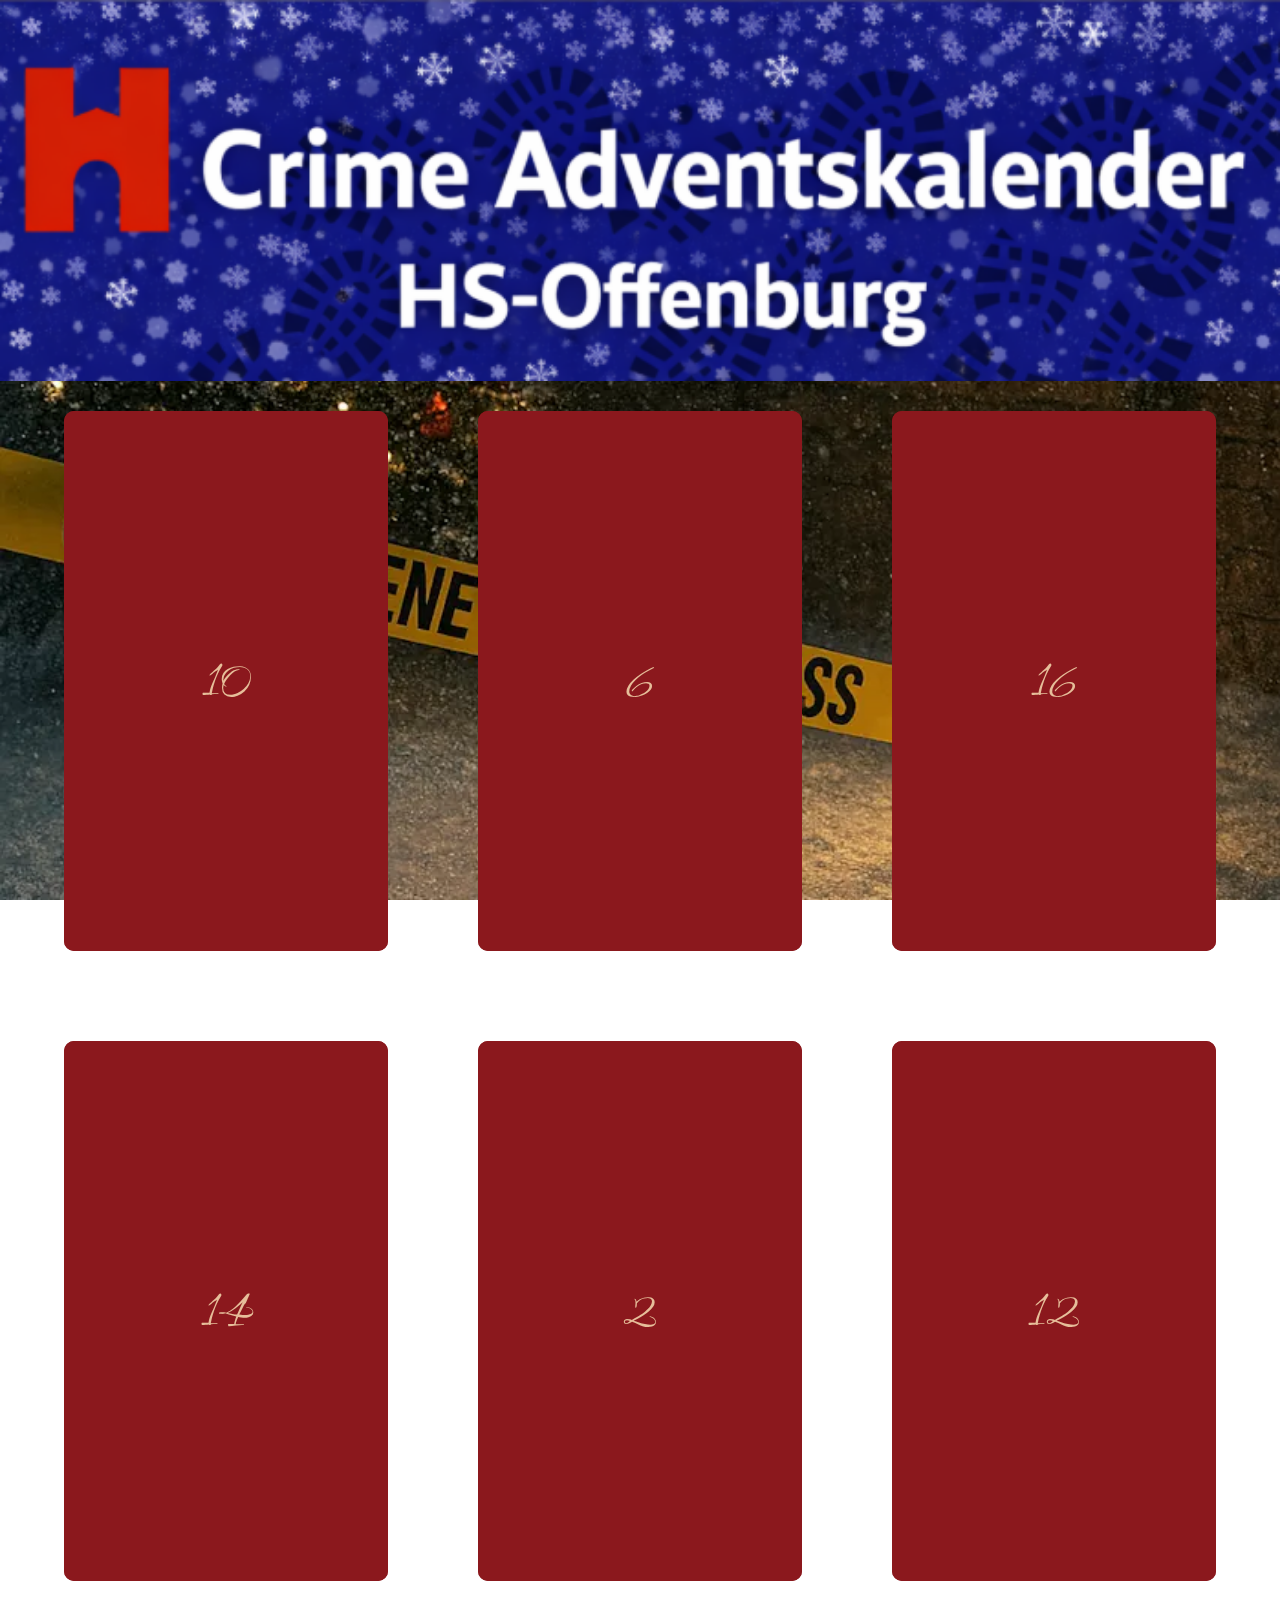
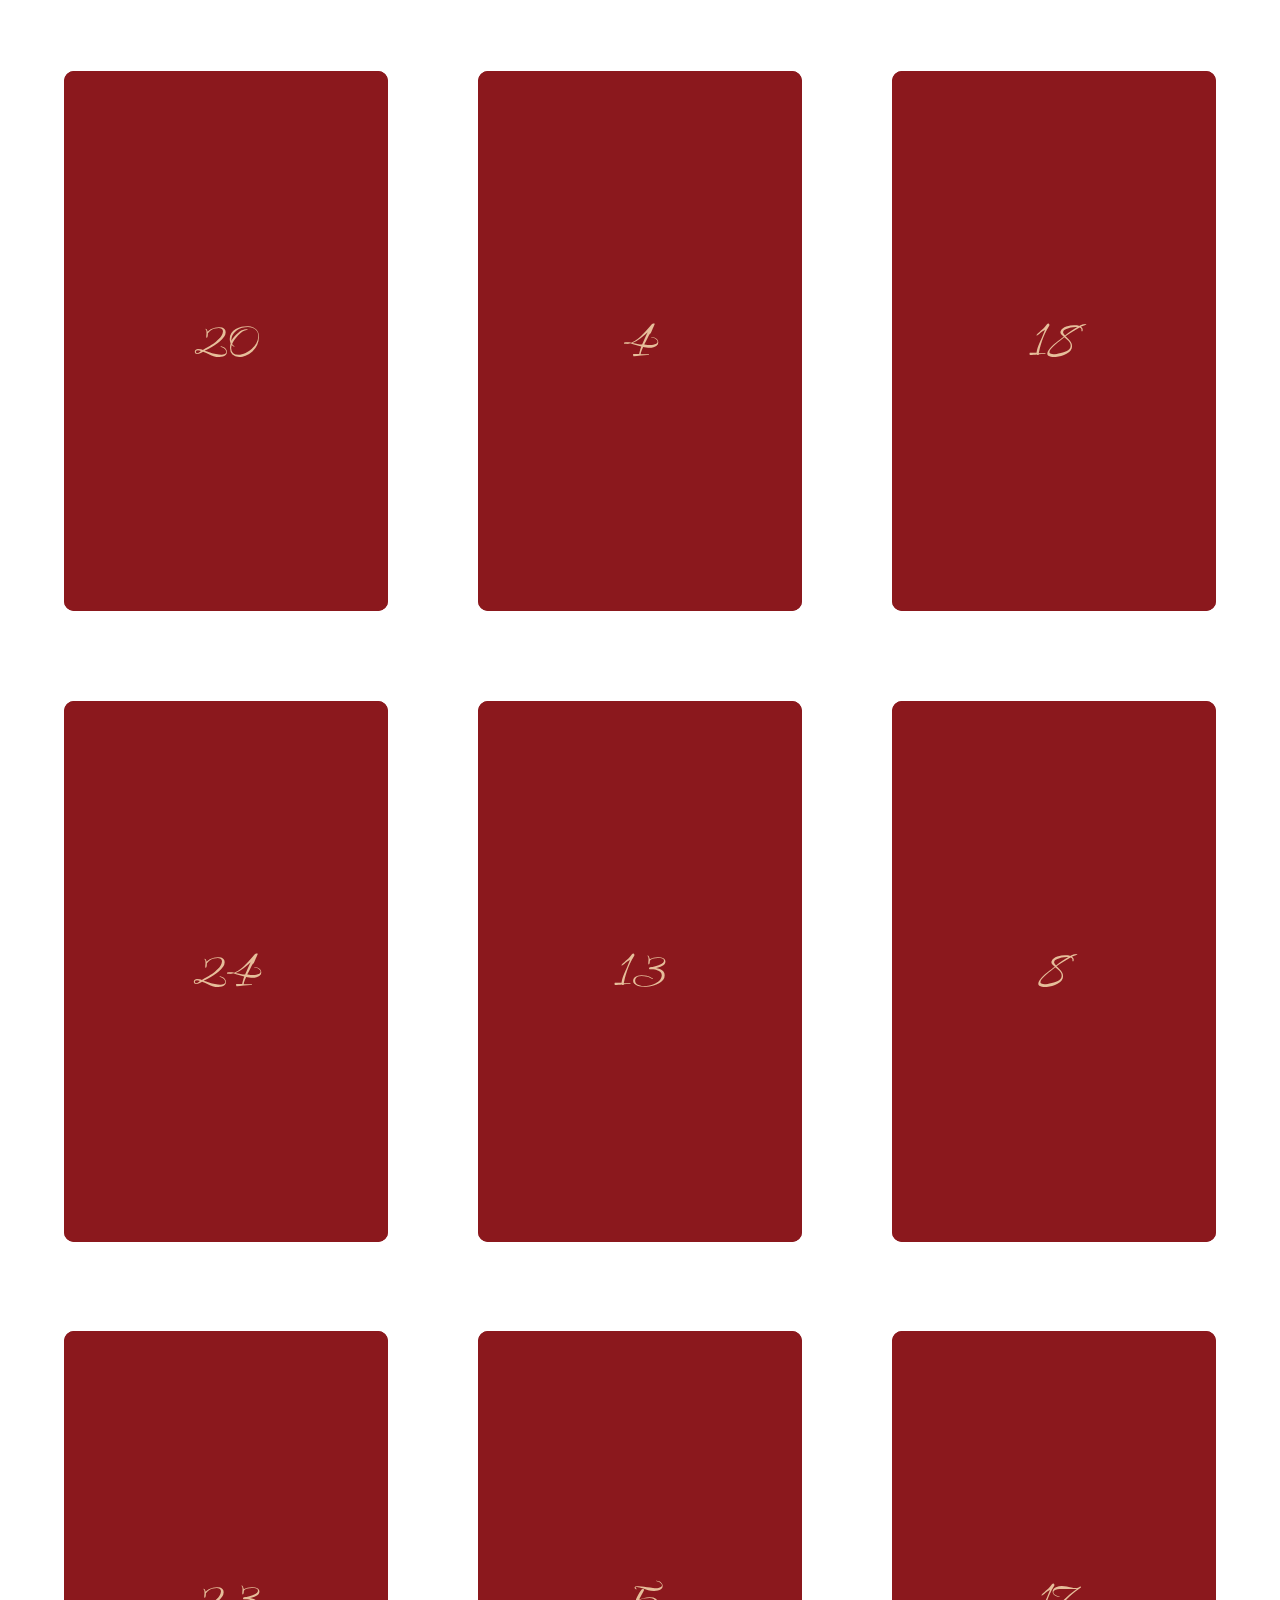
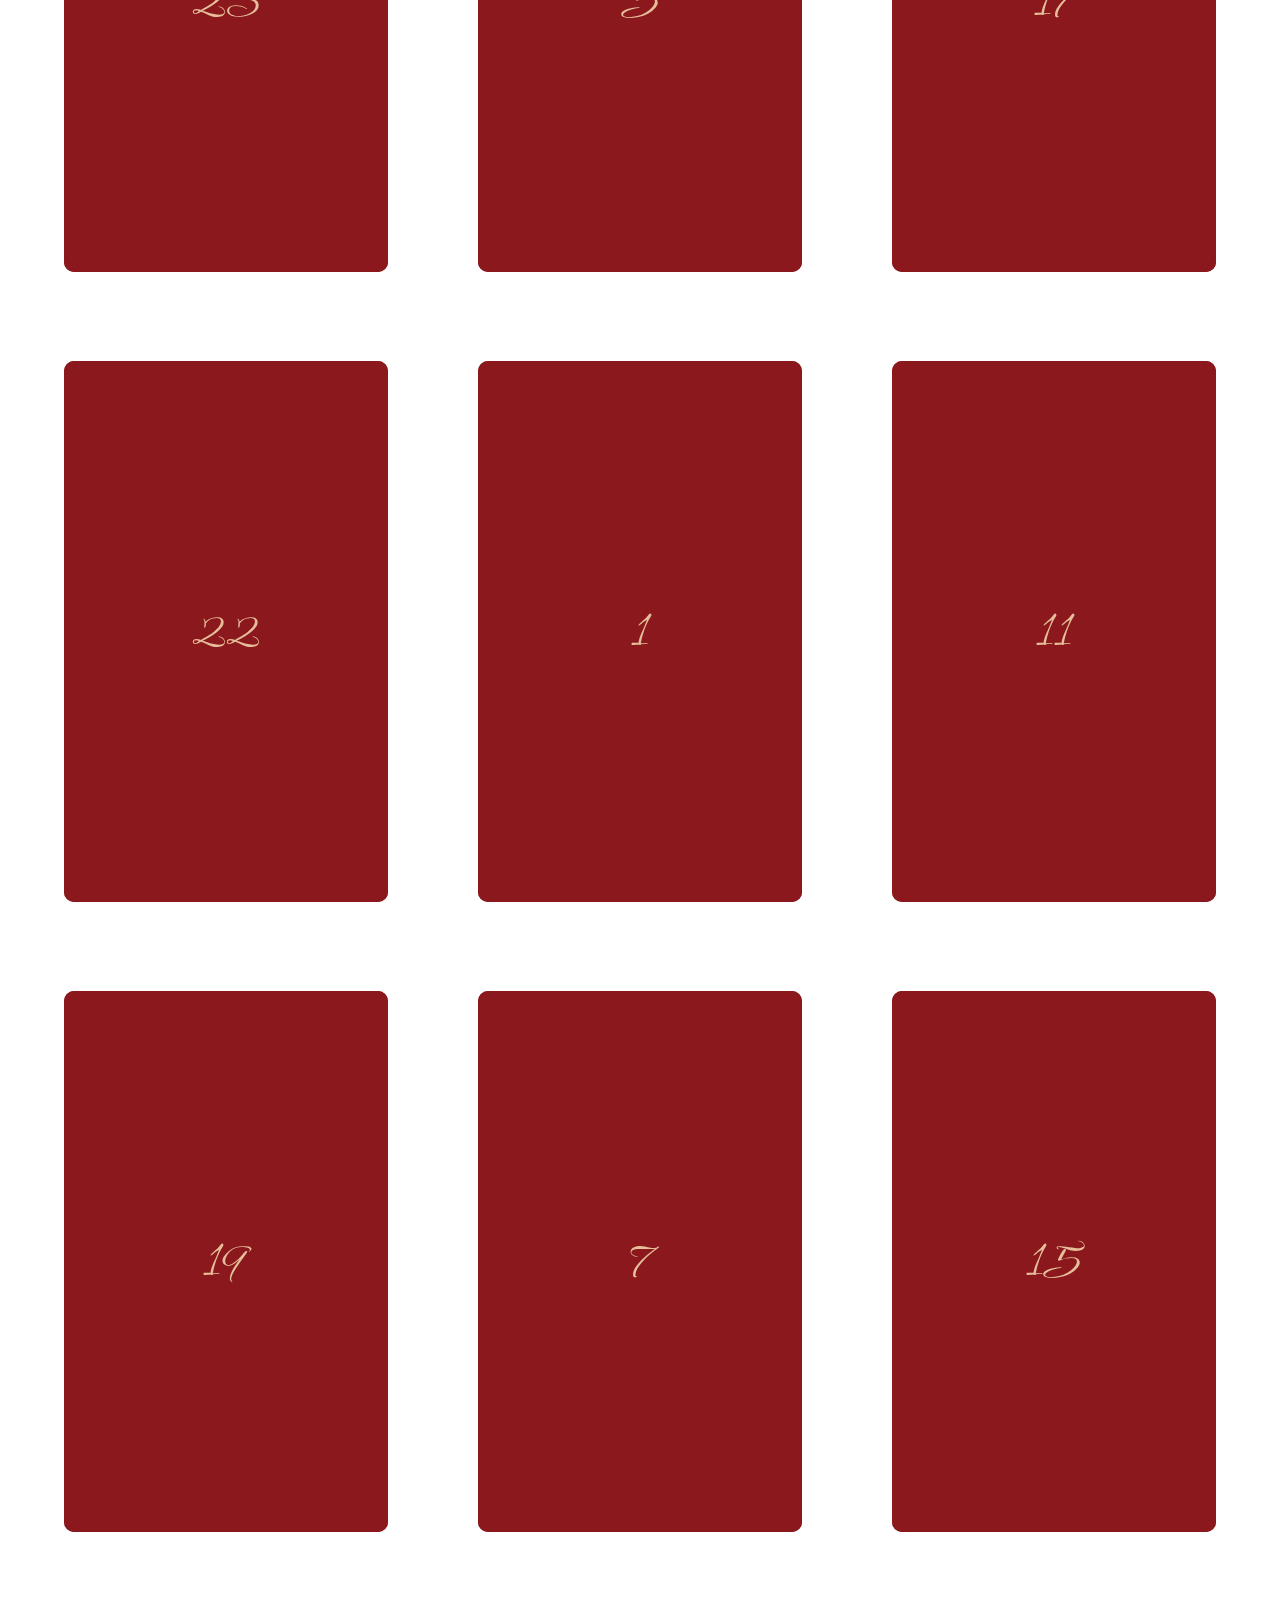
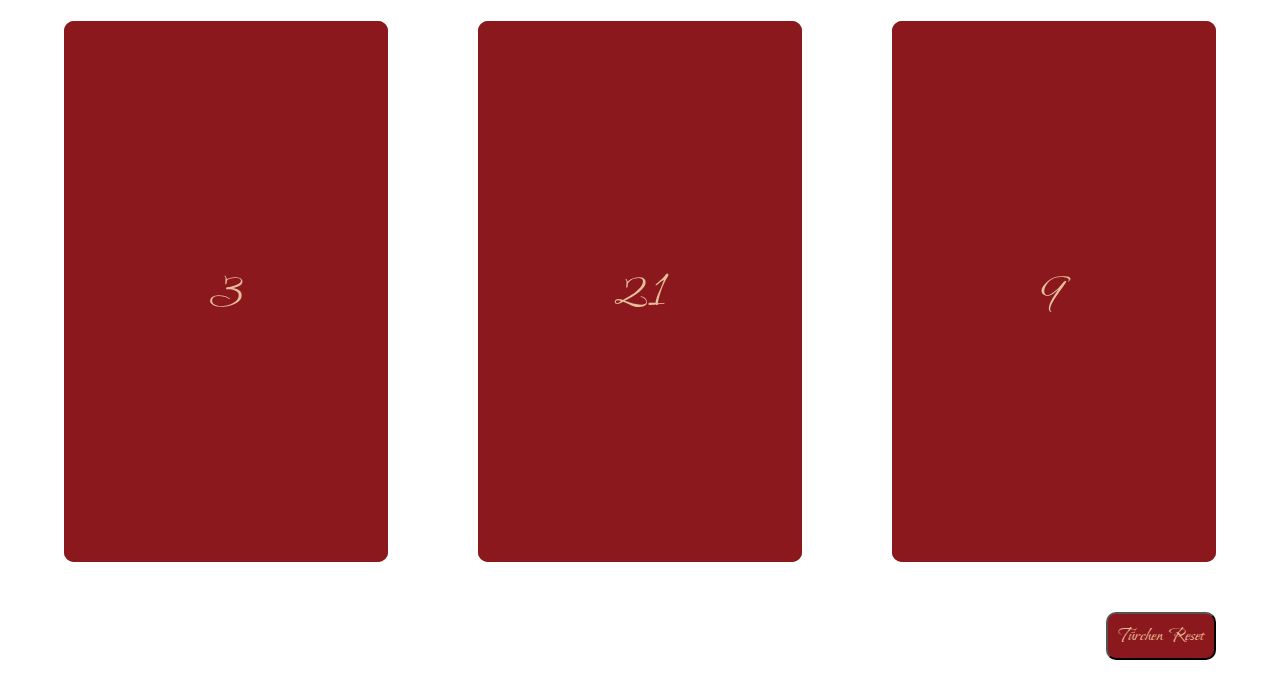
<file: index.html>
<!DOCTYPE html>
<html lang="de">

<head>
    <meta name="viewport" content="width=device-width, initial-scale=1.0">
    <meta charset="UTF-8">
    <link rel="stylesheet" href="./Adventskalender_Webseite/css/index.css" />
    <script src="./Adventskalender_Webseite/js/scriptIndex.js" defer></script>
    
    <title>Adventskalender</title>

</head>



<body>
    <!-- Hier kommt der Inhalt hin -->

    <div class="banner">
        <img class="banner_img" src="./Adventskalender_Webseite/img/banner/banner.png" alt="Adventskalender Banner" />
    </div>

    <div class="background"></div>
    
    <div class="inhalt">
        <!-- Poppt immer auf wenn ein Türchen ausgewählt wurde -->
        <div id="id_hintergrundAktivesFenster" class="hintergrundAktivesFenster">          
            <div class="fensterInhalt">
                <span id="schliessenKnopf" class="schliessen">&times;</span>
                <h2 id="fensterTitel"></h2>
                <p id="fensterText"></p>
            </div>

        </div>

        <!-- Hier kommen die 24 Türchen hin -->

        <div class="adventskalender">
            <div id="tuer_1" class="tuerchen closed"><div class="tuer-inner">1</div></div>
            <div id="tuer_2" class="tuerchen closed"><div class="tuer-inner">2</div></div>
            <div id="tuer_3" class="tuerchen closed"><div class="tuer-inner">3</div></div>
            <div id="tuer_4" class="tuerchen closed"><div class="tuer-inner">4</div></div>
            <div id="tuer_5" class="tuerchen closed"><div class="tuer-inner">5</div></div>
            <div id="tuer_6" class="tuerchen closed"><div class="tuer-inner">6</div></div>
            <div id="tuer_7" class="tuerchen closed"><div class="tuer-inner">7</div></div>
            <div id="tuer_8" class="tuerchen closed"><div class="tuer-inner">8</div></div>
            <div id="tuer_9" class="tuerchen closed"><div class="tuer-inner">9</div></div>
            <div id="tuer_10" class="tuerchen closed"><div class="tuer-inner">10</div></div>
            <div id="tuer_11" class="tuerchen closed"><div class="tuer-inner">11</div></div>
            <div id="tuer_12" class="tuerchen closed"><div class="tuer-inner">12</div></div>
            <div id="tuer_13" class="tuerchen closed"><div class="tuer-inner">13</div></div>
            <div id="tuer_14" class="tuerchen closed"><div class="tuer-inner">14</div></div>
            <div id="tuer_15" class="tuerchen closed"><div class="tuer-inner">15</div></div>
            <div id="tuer_16" class="tuerchen closed"><div class="tuer-inner">16</div></div>
            <div id="tuer_17" class="tuerchen closed"><div class="tuer-inner">17</div></div>
            <div id="tuer_18" class="tuerchen closed"><div class="tuer-inner">18</div></div>
            <div id="tuer_19" class="tuerchen closed"><div class="tuer-inner">19</div></div>
            <div id="tuer_20" class="tuerchen closed"><div class="tuer-inner">20</div></div>
            <div id="tuer_21" class="tuerchen closed"><div class="tuer-inner">21</div></div>
            <div id="tuer_22" class="tuerchen closed"><div class="tuer-inner">22</div></div>
            <div id="tuer_23" class="tuerchen closed"><div class="tuer-inner">23</div></div>
            <div id="tuer_24" class="tuerchen closed"><div class="tuer-inner">24</div></div>
        </div>

        <button class="tuer-inner reset" id="reset-btn">Türchen Reset</button>

    </div>
    <!-- Ende -->


</body>

</html>
</file>
<file: Adventskalender_Webseite/css/index.css>
*, *::before, *::after {
    box-sizing: border-box;
}

html{
    box-sizing: border-box;
    font-family: Arial, sans-serif;
}

body {
    margin: 0px;
    padding: 0px;
    width: 100%;
    height: 100%;
    overscroll-behavior: none;
}



.banner {
    width: 100%;
    height: auto;
}
.banner_img {
    width: 100%;
    height: auto;
    display: block;
}


.background {
    position: fixed;
    top: 0;
    left: 0;
    width: 100%;    
    height: 100lvh;  
    z-index: -1;    
    
    background-image: url('../img/background/Weinachtskrimi.webp');
    background-size: cover;
    background-position: center;

    background-repeat: no-repeat;
}

.titel {
    padding: 10px;
    justify-content: center;
    text-align: center;
    background-color: #0b1b63;
}

.titel h2 {
 
    margin: 0;
    color: white;
    /*-webkit-text-stroke: 0.4px yellow;*/
    /*font-family: Arial, Helvetica, sans-serif;*/
    text-align: center;
    font-size: 28px;
}

.inhalt{
    margin: 30px 0px;
    padding: 0 5vw;
    height: 100%;
}

.hintergrundAktivesFenster {
    display: none; 
    position: fixed; 
    z-index: 1000;
    left: 0;
    top: 0;
    width: 100%;
    height: 100%;
    justify-content: center;
    align-items: center;
    background-color: rgba(0, 0, 0, 0.5);
    backdrop-filter: blur(1px);
    
}

.fensterInhalt {
    background-color: #8B181D;
    width: 87vw;
    padding: 20px;
    position: relative;
    border: 1px solid #000;
    font-size: 20px;
    border-radius: 15px;
    font-style: italic;
    color: #FAF7F2;
    word-wrap: break-word;
    overflow-wrap: break-word;
    line-height: 1.8;
    overflow-y: auto;
    max-height: 88vh;
}


.schliessen {
    position: absolute;
    top: 5px;
    right: 40px;
    cursor: pointer;
    font-size: 40px;
}

.adventskalender {
    display: grid;
    grid-template-columns: repeat(3, 1fr);
    gap: 7vw;
    max-width: 90vw;
    margin: 0 auto;
}

.tuerchen{    
    width: 100%;
    font-size: 2em;
    border-radius: 10px;
    font-weight: bold;
    perspective: 600px;
    justify-content: center;
    align-items: center;
    aspect-ratio: 3 / 5;
    overflow: visible;
}

.tuer-inner {
    width: 100%;
    height: 100%;
    background-color: #8B181D;
    transform-origin: left center;
    transform: rotateY(0deg);  
    transition: transform 0.5s;
    display: flex;
    justify-content: center;
    align-items: center;
    color: #E6BE9A;
    border-radius: 10px;
    

    font-family: 'tuerchenScriftart', sans-serif;
    font-weight: 600;

    font-size: 63px;


}

.tuerchen.closed{
    background-color: #8B181D;
}
.tuerchen.opened{
    background-color: #d7d7d7;
}

.tuerchen.closed .tuer-inner {
    transform: rotateY(0deg);  
}

.tuerchen.opened .tuer-inner {
    transform: rotateY(-50deg); /*Tür öffnen*/

}

.reset{
    display: block;
    margin-left: auto;

    margin: 40px auto 0 auto;
    font-size: clamp(16px, 4vw, 20px);

    margin-top: 50px;
    margin-right: 0;
    width: fit-content;
    padding: 10px;

}




                                /*Reihenfolge der Türen*/
#tuer_1 { order: 17; }
#tuer_2 { order: 5; }
#tuer_3 { order: 22; }
#tuer_4 { order: 8; }
#tuer_5 { order: 14; }
#tuer_6 { order: 2; }
#tuer_7 { order: 20; }
#tuer_8 { order: 12; }
#tuer_9 { order: 24; }
#tuer_10 { order: 1; }
#tuer_11 { order: 18; }
#tuer_12 { order: 6; }
#tuer_13 { order: 11; }
#tuer_14 { order: 4; }
#tuer_15 { order: 21; }
#tuer_16 { order: 3; }
#tuer_17 { order: 15; }
#tuer_18 { order: 9; }
#tuer_19 { order: 19; }
#tuer_20 { order: 7; }
#tuer_21 { order: 23; }
#tuer_22 { order: 16; }
#tuer_23 { order: 13; }
#tuer_24 { order: 10; }


@font-face {
    font-family: 'tuerchenScriftart';
    src: url('../fonts/BonheurRoyale-Regular.ttf') format('truetype');
    font-weight: 600;
    font-style: normal;
}
</file>
